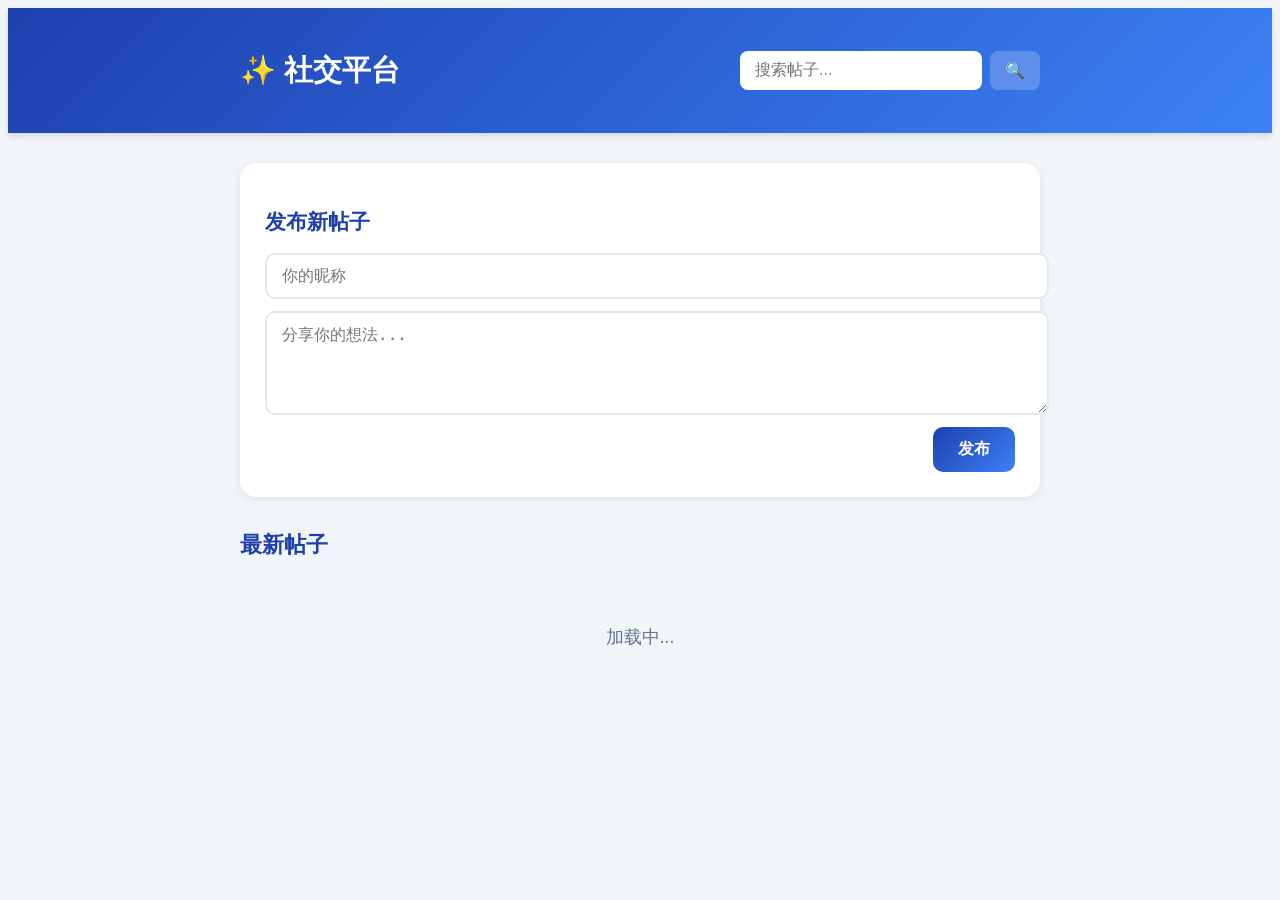
<file: index.html>
<!DOCTYPE html>
<html lang="zh-CN">
<head>
  <meta charset="UTF-8">
  <meta name="viewport" content="width=device-width, initial-scale=1.0">
  <title>社交平台 - 分享你的想法</title>
  <link rel="stylesheet" href="style.css">
</head>
<body>
  <header class="header">
    <div class="container">
      <h1 class="logo">✨ 社交平台</h1>
      <div class="search-box">
        <input type="text" id="searchInput" placeholder="搜索帖子...">
        <button id="searchBtn">🔍</button>
      </div>
    </div>
  </header>
 
  <main class="container">
    <section class="create-post">
      <h2>发布新帖子</h2>
      <div class="post-form">
        <input type="text" id="authorInput" placeholder="你的昵称" required>
        <textarea id="contentInput" placeholder="分享你的想法..." rows="4" required></textarea>
        <button id="postBtn" class="btn-primary">发布</button>
      </div>
    </section>
 
    <section class="posts-section">
      <h2>最新帖子</h2>
      <div id="postsList" class="posts-list">
        <div class="loading">加载中...</div>
      </div>
    </section>
  </main>
 
  <script type="module" src="app.js"><\/script>
</body>
</html>
</file>
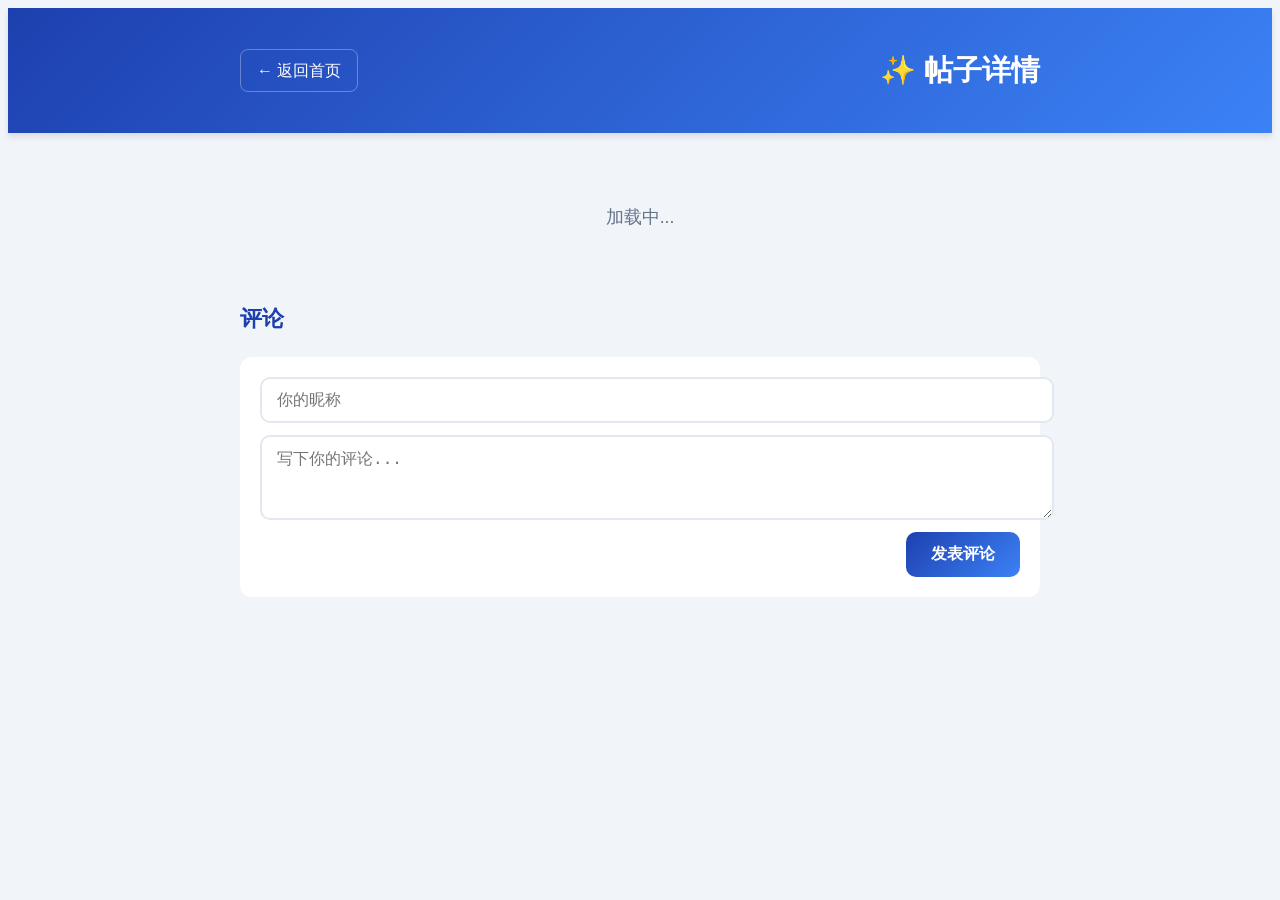
<file: post.html>
<!DOCTYPE html>
<html lang="zh-CN">
<head>
  <meta charset="UTF-8">
  <meta name="viewport" content="width=device-width, initial-scale=1.0">
  <title>帖子详情</title>
  <link rel="stylesheet" href="style.css">
</head>
<body>
  <header class="header">
    <div class="container">
      <a href="index.html" class="back-btn">← 返回首页</a>
      <h1 class="logo">✨ 帖子详情</h1>
    </div>
  </header>
 
  <main class="container">
    <section class="post-detail" id="postDetail">
      <div class="loading">加载中...</div>
    </section>
 
    <section class="comments-section">
      <h2>评论</h2>
      <div class="comment-form">
        <input type="text" id="commentAuthorInput" placeholder="你的昵称" required>
        <textarea id="commentContentInput" placeholder="写下你的评论..." rows="3" required></textarea>
        <button id="commentBtn" class="btn-primary">发表评论</button>
      </div>
      <div id="commentsList" class="comments-list"></div>
    </section>
  </main>
 
  <script type="module" src="post.js"><\/script>
</body>
</html>
</file>
<file: style.css>
忘说了，我在termux里，用Githubpage，有firebase→apiKey:"AIzaSyAwrG6EaK3R_olkVELt5PQA_AUsdzKnIqE", databaseURL:"https://project-8070304670066937245-default-rtdb.firebaseio.com"
5 Files Changed +736 -0
index.html
/workspace
+40
-0
<!DOCTYPE html>
<html lang="zh-CN">
<head>
  <meta charset="UTF-8">
  <meta name="viewport" content="width=device-width, initial-scale=1.0">
  <title>社交平台 - 分享你的想法</title>
  <link rel="stylesheet" href="style.css">
</head>
<body>
  <header class="header">
    <div class="container">
      <h1 class="logo">✨ 社交平台</h1>
      <div class="search-box">
        <input type="text" id="searchInput" placeholder="搜索帖子...">
        <button id="searchBtn">🔍</button>
      </div>
    </div>
  </header>
 
  <main class="container">
    <section class="create-post">
      <h2>发布新帖子</h2>
      <div class="post-form">
        <input type="text" id="authorInput" placeholder="你的昵称" required>
        <textarea id="contentInput" placeholder="分享你的想法..." rows="4" required></textarea>
        <button id="postBtn" class="btn-primary">发布</button>
      </div>
    </section>
 
    <section class="posts-section">
      <h2>最新帖子</h2>
      <div id="postsList" class="posts-list">
        <div class="loading">加载中...</div>
      </div>
    </section>
  </main>
 
  <script type="module" src="app.js"><\/script>
</body>
</html>
post.html
/workspace
+35
-0
<!DOCTYPE html>
<html lang="zh-CN">
<head>
  <meta charset="UTF-8">
  <meta name="viewport" content="width=device-width, initial-scale=1.0">
  <title>帖子详情</title>
  <link rel="stylesheet" href="style.css">
</head>
<body>
  <header class="header">
    <div class="container">
      <a href="index.html" class="back-btn">← 返回首页</a>
      <h1 class="logo">✨ 帖子详情</h1>
    </div>
  </header>
 
  <main class="container">
    <section class="post-detail" id="postDetail">
      <div class="loading">加载中...</div>
    </section>
 
    <section class="comments-section">
      <h2>评论</h2>
      <div class="comment-form">
        <input type="text" id="commentAuthorInput" placeholder="你的昵称" required>
        <textarea id="commentContentInput" placeholder="写下你的评论..." rows="3" required></textarea>
        <button id="commentBtn" class="btn-primary">发表评论</button>
      </div>
      <div id="commentsList" class="comments-list"></div>
    </section>
  </main>
 
  <script type="module" src="post.js"><\/script>
</body>
</html>
style.css
/workspace
+311
-0
* {
  margin: 0;
  padding: 0;
  box-sizing: border-box;
}
 
:root {
  --primary-color: #1e40af;
  --secondary-color: #3b82f6;
  --accent-color: #60a5fa;
  --bg-color: #f1f5f9;
  --card-bg: #ffffff;
  --text-color: #1e293b;
  --text-secondary: #64748b;
  --border-color: #e2e8f0;
}
 
body {
  font-family: -apple-system, BlinkMacSystemFont, 'Segoe UI', Roboto, 'Helvetica Neue', Arial, sans-serif;
  background-color: var(--bg-color);
  color: var(--text-color);
  line-height: 1.6;
}
 
.container {
  max-width: 800px;
  margin: 0 auto;
  padding: 0 20px;
}
 
.header {
  background: linear-gradient(135deg, var(--primary-color), var(--secondary-color));
  color: white;
  padding: 20px 0;
  margin-bottom: 30px;
  box-shadow: 0 4px 6px rgba(0, 0, 0, 0.1);
}
 
.header .container {
  display: flex;
  justify-content: space-between;
  align-items: center;
  flex-wrap: wrap;
  gap: 15px;
}
 
.logo {
  font-size: 1.8rem;
  font-weight: 700;
}
 
.back-btn {
  color: white;
  text-decoration: none;
  font-size: 1rem;
  padding: 8px 16px;
  border: 1px solid rgba(255, 255, 255, 0.3);
  border-radius: 8px;
  transition: all 0.3s ease;
}
 
.back-btn:hover {
  background: rgba(255, 255, 255, 0.1);
}
 
.search-box {
  display: flex;
  gap: 8px;
  flex: 1;
  max-width: 300px;
}
 
.search-box input {
  flex: 1;
  padding: 10px 15px;
  border: none;
  border-radius: 8px;
  font-size: 1rem;
}
 
.search-box button {
  padding: 10px 15px;
  border: none;
  border-radius: 8px;
  background: rgba(255, 255, 255, 0.2);
  color: white;
  cursor: pointer;
  font-size: 1rem;
  transition: all 0.3s ease;
}
 
.search-box button:hover {
  background: rgba(255, 255, 255, 0.3);
}
 
.create-post {
  background: var(--card-bg);
  padding: 25px;
  border-radius: 16px;
  box-shadow: 0 2px 8px rgba(0, 0, 0, 0.08);
  margin-bottom: 30px;
}
 
.create-post h2 {
  font-size: 1.3rem;
  margin-bottom: 15px;
  color: var(--primary-color);
}
 
.post-form,
.comment-form {
  display: flex;
  flex-direction: column;
  gap: 12px;
}
 
.post-form input,
.post-form textarea,
.comment-form input,
.comment-form textarea {
  width: 100%;
  padding: 12px 15px;
  border: 2px solid var(--border-color);
  border-radius: 10px;
  font-size: 1rem;
  transition: border-color 0.3s ease;
}
 
.post-form input:focus,
.post-form textarea:focus,
.comment-form input:focus,
.comment-form textarea:focus {
  outline: none;
  border-color: var(--secondary-color);
}
 
.btn-primary {
  padding: 12px 25px;
  background: linear-gradient(135deg, var(--primary-color), var(--secondary-color));
  color: white;
  border: none;
  border-radius: 10px;
  font-size: 1rem;
  font-weight: 600;
  cursor: pointer;
  transition: all 0.3s ease;
  align-self: flex-end;
}
 
.btn-primary:hover {
  transform: translateY(-2px);
  box-shadow: 0 4px 12px rgba(59, 130, 246, 0.4);
}
 
.posts-section h2,
.comments-section h2 {
  font-size: 1.4rem;
  margin-bottom: 20px;
  color: var(--primary-color);
}
 
.posts-list,
.comments-list {
  display: flex;
  flex-direction: column;
  gap: 20px;
}
 
.post-card,
.comment-card,
.post-detail-card {
  background: var(--card-bg);
  padding: 25px;
  border-radius: 16px;
  box-shadow: 0 2px 8px rgba(0, 0, 0, 0.08);
  transition: all 0.3s ease;
}
 
.post-card:hover {
  transform: translateY(-3px);
  box-shadow: 0 8px 20px rgba(0, 0, 0, 0.12);
}
 
.post-card a {
  text-decoration: none;
  color: inherit;
  display: block;
}
 
.post-header,
.comment-header {
  display: flex;
  align-items: center;
  gap: 12px;
  margin-bottom: 15px;
}
 
.avatar {
  width: 45px;
  height: 45px;
  background: linear-gradient(135deg, var(--secondary-color), var(--accent-color));
  border-radius: 50%;
  display: flex;
  align-items: center;
  justify-content: center;
  color: white;
  font-weight: 700;
  font-size: 1.2rem;
}
 
.author-info {
  flex: 1;
}
 
.author-name {
  font-weight: 600;
  font-size: 1.1rem;
}
 
.post-time,
.comment-time {
  color: var(--text-secondary);
  font-size: 0.9rem;
}
 
.post-content,
.comment-content {
  font-size: 1.05rem;
  line-height: 1.8;
  margin-bottom: 15px;
  color: var(--text-color);
}
 
.post-footer {
  display: flex;
  gap: 20px;
  padding-top: 15px;
  border-top: 1px solid var(--border-color);
}
 
.like-btn,
.comment-btn {
  display: flex;
  align-items: center;
  gap: 6px;
  background: none;
  border: none;
  color: var(--text-secondary);
  cursor: pointer;
  font-size: 0.95rem;
  padding: 8px 12px;
  border-radius: 8px;
  transition: all 0.3s ease;
}
 
.like-btn:hover,
.comment-btn:hover {
  background: var(--bg-color);
  color: var(--secondary-color);
}
 
.like-btn.liked {
  color: #ef4444;
}
 
.comments-section {
  margin-top: 30px;
}
 
.comment-form {
  background: var(--card-bg);
  padding: 20px;
  border-radius: 12px;
  margin-bottom: 25px;
}
 
.loading {
  text-align: center;
  padding: 40px;
  color: var(--text-secondary);
  font-size: 1.1rem;
}
 
.no-posts {
  text-align: center;
  padding: 60px 20px;
  color: var(--text-secondary);
  font-size: 1.1rem;
}
 
@media (max-width: 600px) {
  .header .container {
    flex-direction: column;
    text-align: center;
  }
  
  .search-box {
    max-width: 100%;
  }
  
  .logo {
    font-size: 1.5rem;
  }
  
  .create-post,
  .post-card,
  .comment-card,
  .post-detail-card {
    padding: 18px;
  }
}
</file>
